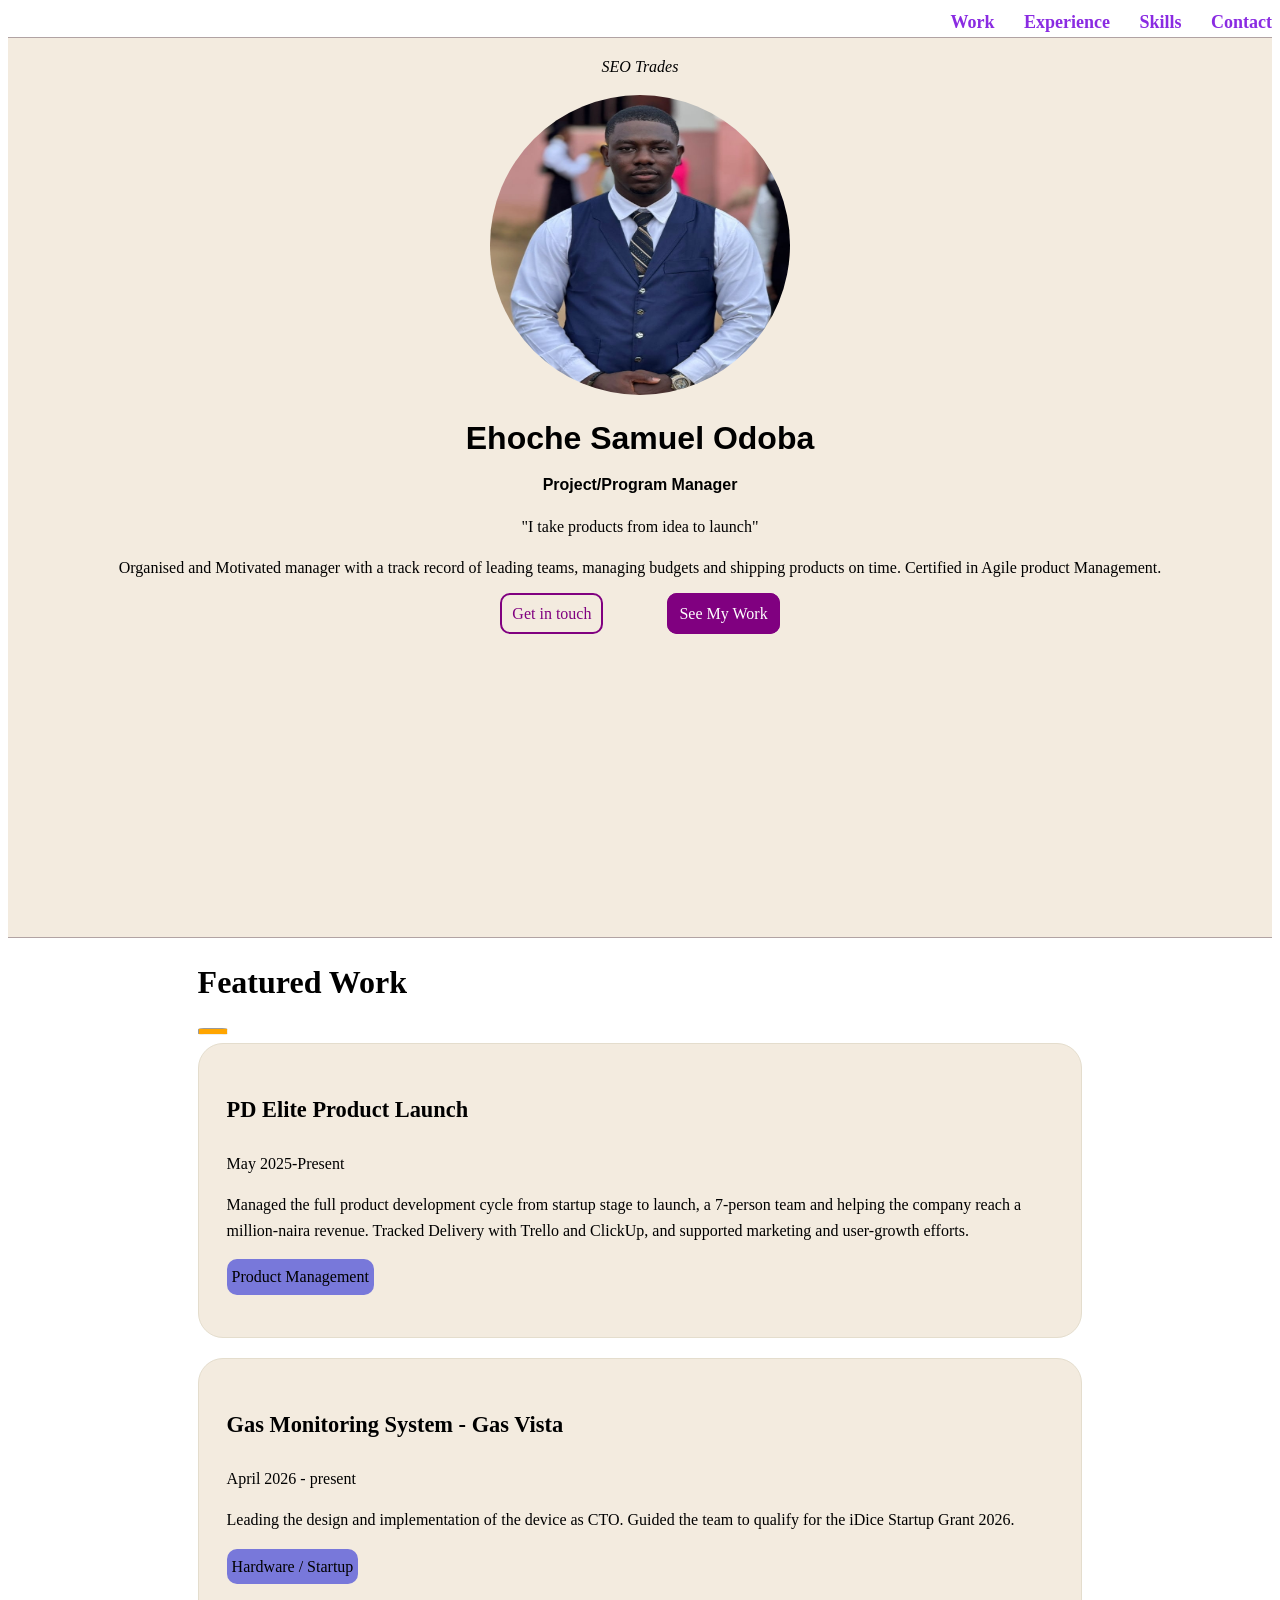
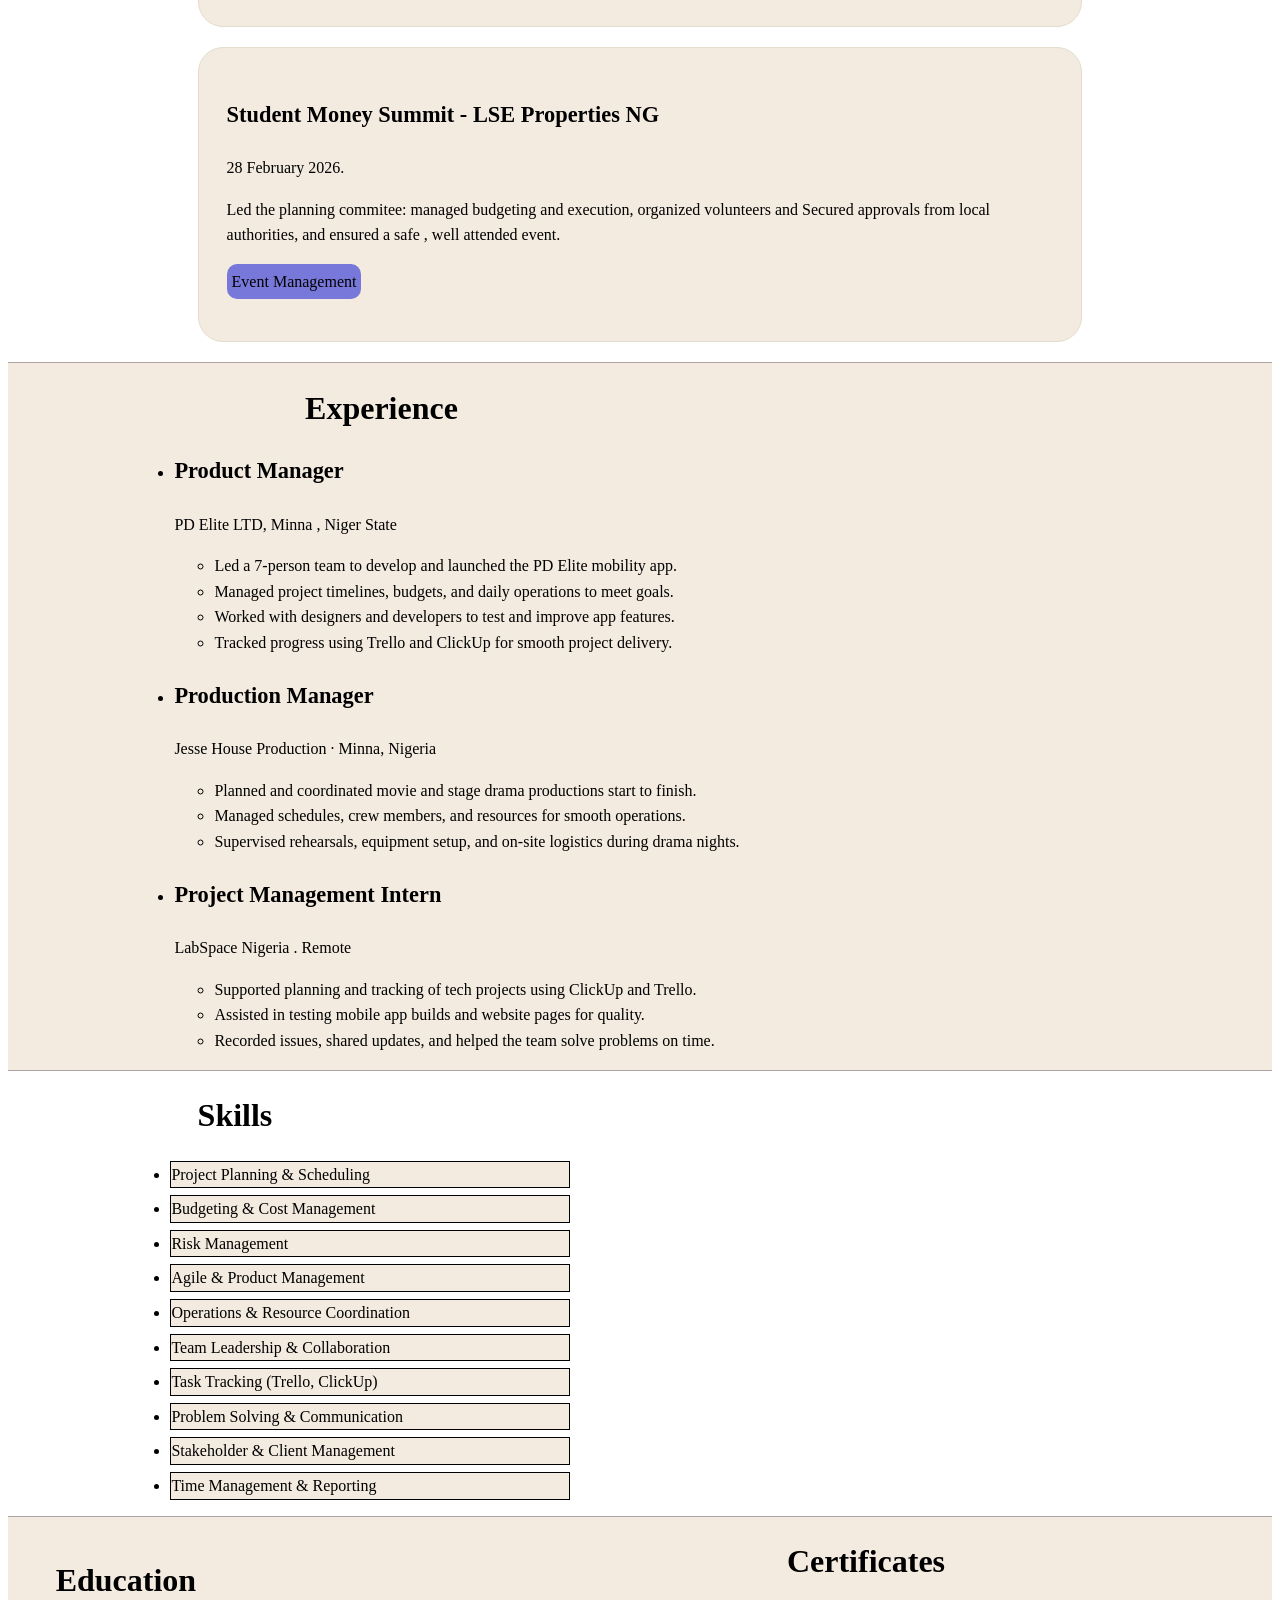
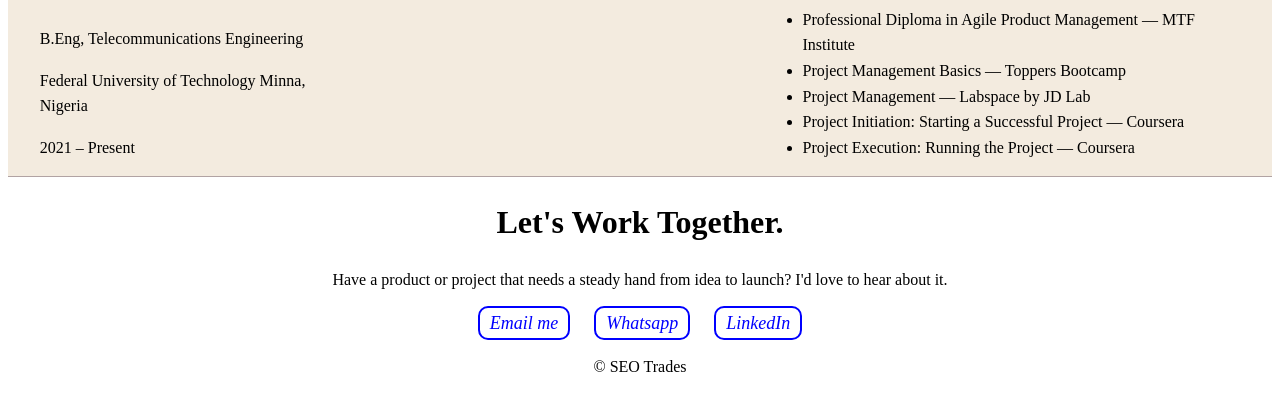
<file: Sammy's Portfolio/index.html>
<!DOCTYPE html>
<html lang="en">

<head>
    <meta charset="UTF-8">
    <meta name="viewport" content="width=device-width, initial-scale=1.0">
    <title>SEO Trades Portfolio Website</title>
    <link rel="stylesheet" href="porfolio.css">
</head>

<body>
    <header class="nav-bar">
        <nav>
            <a href="#work">Work</a>
            <a href="#experience">Experience</a>
            <a href="#skills">Skills</a>
            <a href="#contact">Contact</a>
        </nav>

    </header>
    
    <main>
        <section class="site-header">
            <article class="logo-head">
                <p class="trademark">SEO Trades</p>
                <img class="logo-image" src="assets/IMG_20260904_233601.jpg" alt="The Investor">
                <h2 class="name">Ehoche Samuel Odoba</h2>
                <p class="title">Project/Program Manager</p>
                <p>"I take products from idea to launch"</p>
            </article>
            <p class="projects">Organised and Motivated manager with a track record of leading teams, managing budgets
                and shipping products on time. Certified in Agile product Management.
            </p>
            <article class="art">
                <a href="#contact" class="work-button">Get in touch</a>
                <a href="#work" class="contact-button">See My Work</a>
            </article>
        </section>
        
        <section id="work">
            <div class="wrap">

                <h2 class="section">Featured Work</h2>
                <hr class="lining">
                <article class="project-card">
                    <div class="project-head">
                        <h3>PD Elite Product Launch</h3>
                        <p class="project-date">May 2025-Present</p>
                    </div>
                    <p>
                        Managed the full product development cycle from startup stage to launch, a
                        7-person team and helping the company reach a million-naira revenue. Tracked Delivery
                        with Trello and ClickUp, and supported marketing and user-growth efforts.
                    </p>
                    <p class="project-tag">Product Management</p>
                </article>
                <article class="project-card">
                    <div class="project-head">
                        <h3>Gas Monitoring System - Gas Vista </h3>
                        <p class="project-date">April 2026 - present</p>
                    </div>
                    <p>
                        Leading the design and implementation of the device as CTO. Guided the team to qualify for the
                        iDice Startup Grant 2026.
                    </p>
                    <p class="project-tag">Hardware / Startup</p>
                </article>
                <article class="project-card">
                    <div class="project-head">
                        <h3>Student Money Summit - LSE Properties NG</h3>
                        <p class="project-date">28 February 2026.</p>
                    </div>
                    <p>Led the planning commitee: managed budgeting and execution, organized volunteers and Secured
                        approvals from local authorities, and ensured a safe , well attended event.</p>
                    <p class="project-tag">Event Management</p>
                </article>
            </div>
        </section>
        
        <section id="experience">
            <div class="wraped">
                <h2 class="section">Experience</h2>
                <ol>
                    <li>
                        <h3>Product Manager</h3>
                        <p>PD Elite LTD, Minna , Niger State</p>
                        <ul>
                            <li>Led a 7-person team to develop and launched the PD Elite mobility app.</li>
                            <li>Managed project timelines, budgets, and daily operations to meet goals.</li>
                            <li>Worked with designers and developers to test and improve app features.</li>
                            <li>Tracked progress using Trello and ClickUp for smooth project delivery.</li>
                        </ul>
                    </li>
                    <li>
                        <h3>Production Manager</h3>
                        <p>Jesse House Production · Minna, Nigeria</p>
                        <ul>
                            <li>Planned and coordinated movie and stage drama productions start to finish.</li>
                            <li>Managed schedules, crew members, and resources for smooth operations.</li>
                            <li>Supervised rehearsals, equipment setup, and on-site logistics during drama nights.</li>
                        </ul>
                    </li>
                    <li>
                        <h3>Project Management Intern</h3>
                        <p>LabSpace Nigeria . Remote</p>
                        <ul class="listen">
                            <li>Supported planning and tracking of tech projects using ClickUp and Trello.</li>
                            <li>Assisted in testing mobile app builds and website pages for quality.</li>
                            <li>Recorded issues, shared updates, and helped the team solve problems on time.</li>
                        </ul>
                    </li>
                </ol>
            </div>
        </section>
        <section id="skills">
            <div class="wrap">
                <h2 class="section">Skills</h2>
                <ul class="skill-list">
                    <li>Project Planning &amp; Scheduling</li>
                    <li>Budgeting &amp; Cost Management</li>
                    <li>Risk Management</li>
                    <li>Agile &amp; Product Management</li>
                    <li>Operations &amp; Resource Coordination</li>
                    <li>Team Leadership &amp; Collaboration</li>
                    <li>Task Tracking (Trello, ClickUp)</li>
                    <li>Problem Solving &amp; Communication</li>
                    <li>Stakeholder &amp; Client Management</li>
                    <li>Time Management &amp; Reporting</li>
                </ul>
            </div>
        </section>
        <section class="education">
            <article class="educating">
                <h2 class="section">Education</h2>
                <div class="university">
                    <p>B.Eng, Telecommunications Engineering</p>
                    <p>Federal University of Technology Minna, Nigeria</p>
                    <p>2021 – Present</p>
                </div>

            </article>
            <article class="certification">
                <h2 class="section">Certificates</h2>
                <div class="certificate">
                    <ul>
                        <li>Professional Diploma in Agile Product Management — MTF Institute</li>
                        <li>Project Management Basics — Toppers Bootcamp</li>
                        <li>Project Management — Labspace by JD Lab</li>
                        <li>Project Initiation: Starting a Successful Project — Coursera</li>
                        <li>Project Execution: Running the Project — Coursera</li>
                    </ul>
                </div>

            </article>
        </section>
    </main>
    <footer>
        <section id="contact">
            <h2 >Let's Work Together.</h2>
            <p>Have a product or project that needs a steady hand from idea to launch? I'd love to hear about it.</p>
            <address>
                <a class="email" href="mailto:ehocheodoba19@gmail.com">Email me</a>
                <a class="number" href="https://wa.me/2349029244231">Whatsapp</a>
                <a class="linkedin" href="https://www.linkedin.com/in/ehoche-samuel-odoba-4342b1263?utm_source=share_via&utm_content=profile&utm_medium=member_android">LinkedIn</a>
            </address>
        </section>
        <p>&copy; SEO Trades</p>
    </footer>
</body>

</html>
</file>
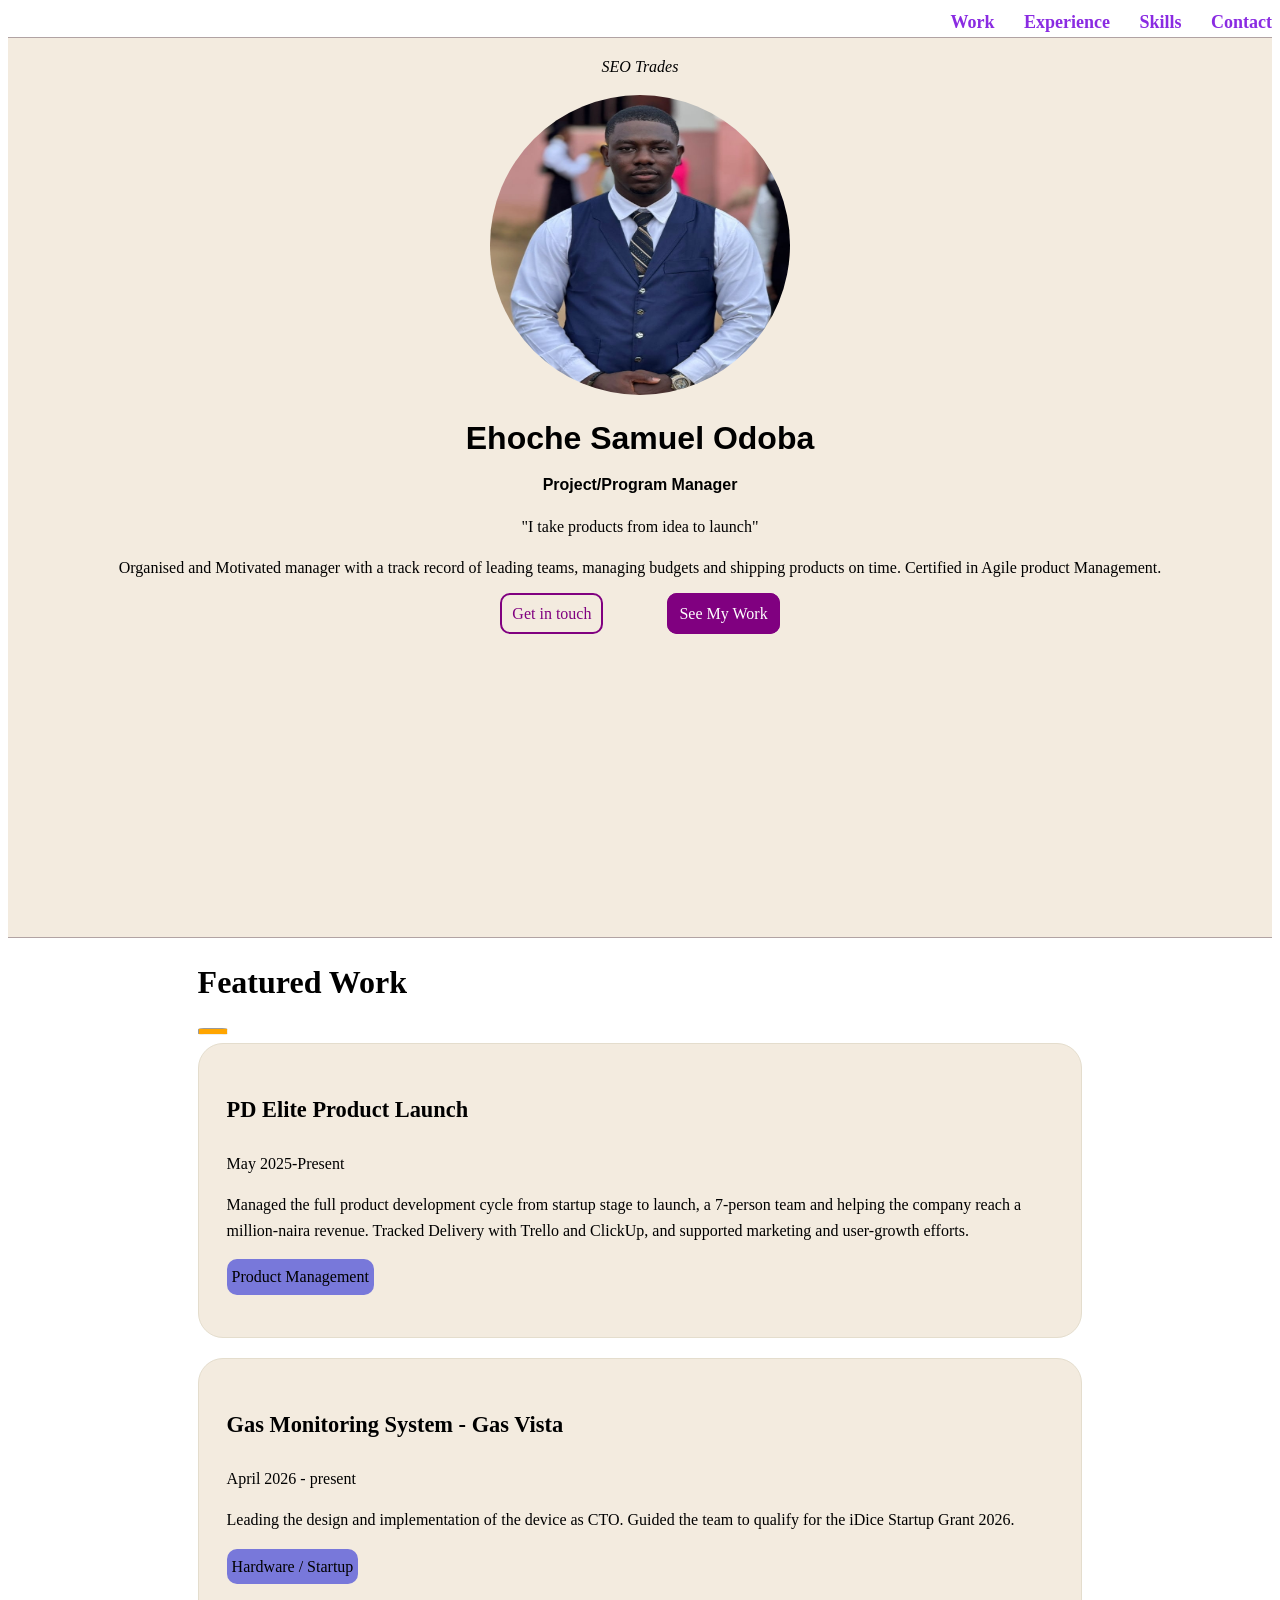
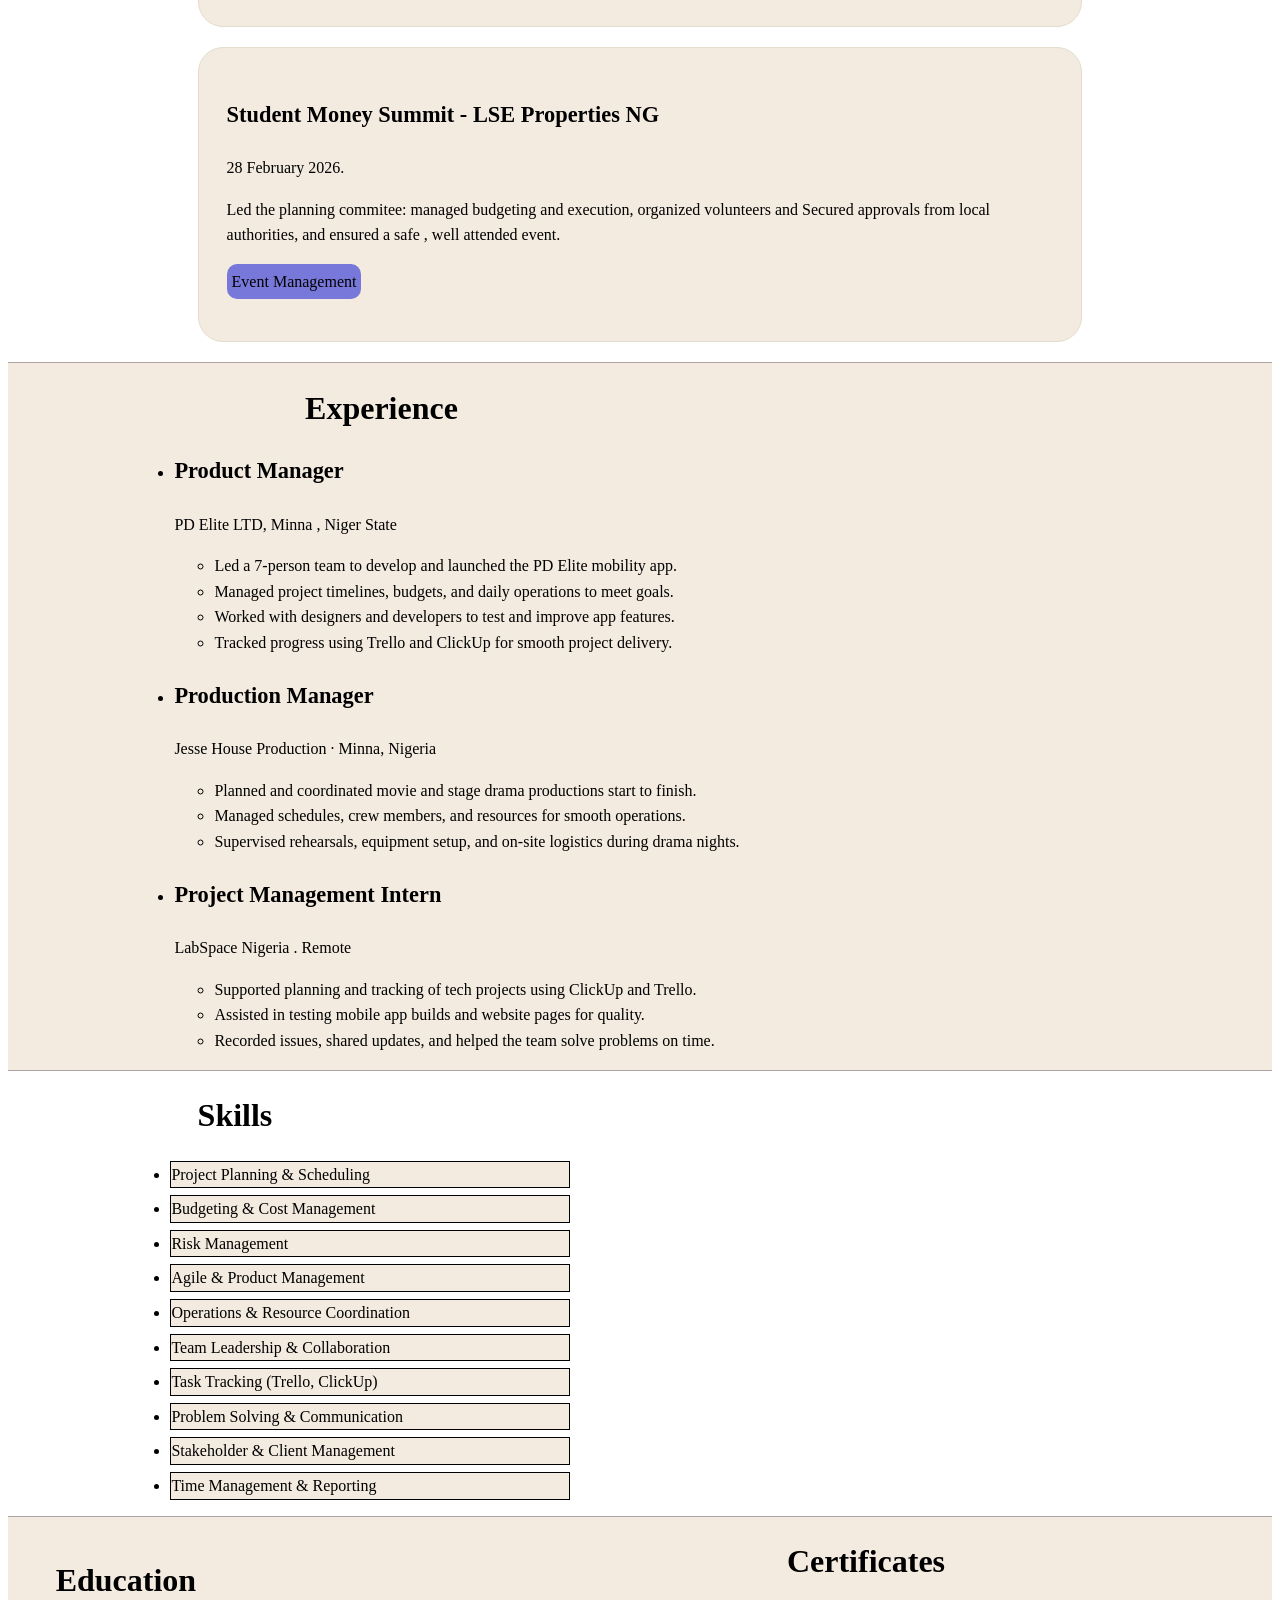
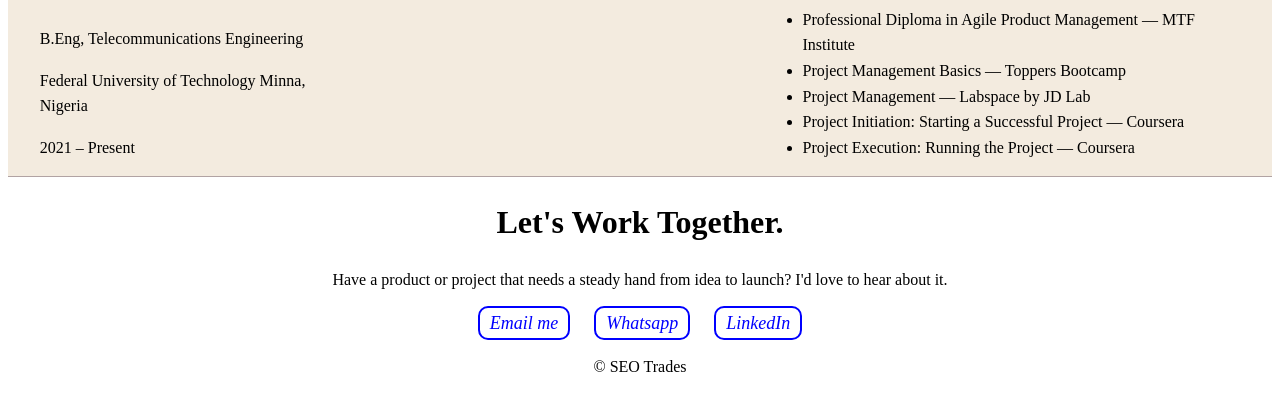
<file: Sammy's Portfolio/portfolio.html>
<!DOCTYPE html>
<html lang="en">

<head>
    <meta charset="UTF-8">
    <meta name="viewport" content="width=device-width, initial-scale=1.0">
    <title>SEO Trades Portfolio Website</title>
    <link rel="stylesheet" href="porfolio.css">
</head>

<body>
    <header class="nav-bar">
        <nav>
            <a href="#work">Work</a>
            <a href="#experience">Experience</a>
            <a href="#skills">Skills</a>
            <a href="#contact">Contact</a>
        </nav>

    </header>
    
    <main>
        <section class="site-header">
            <article class="logo-head">
                <p class="trademark">SEO Trades</p>
                <img class="logo-image" src="assets/IMG_20260904_233601.jpg" alt="The Investor">
                <h2 class="name">Ehoche Samuel Odoba</h2>
                <p class="title">Project/Program Manager</p>
                <p>"I take products from idea to launch"</p>
            </article>
            <p class="projects">Organised and Motivated manager with a track record of leading teams, managing budgets
                and shipping products on time. Certified in Agile product Management.
            </p>
            <article class="art">
                <a href="#contact" class="work-button">Get in touch</a>
                <a href="#work" class="contact-button">See My Work</a>
            </article>
        </section>
        
        <section id="work">
            <div class="wrap">

                <h2 class="section">Featured Work</h2>
                <hr class="lining">
                <article class="project-card">
                    <div class="project-head">
                        <h3>PD Elite Product Launch</h3>
                        <p class="project-date">May 2025-Present</p>
                    </div>
                    <p>
                        Managed the full product development cycle from startup stage to launch, a
                        7-person team and helping the company reach a million-naira revenue. Tracked Delivery
                        with Trello and ClickUp, and supported marketing and user-growth efforts.
                    </p>
                    <p class="project-tag">Product Management</p>
                </article>
                <article class="project-card">
                    <div class="project-head">
                        <h3>Gas Monitoring System - Gas Vista </h3>
                        <p class="project-date">April 2026 - present</p>
                    </div>
                    <p>
                        Leading the design and implementation of the device as CTO. Guided the team to qualify for the
                        iDice Startup Grant 2026.
                    </p>
                    <p class="project-tag">Hardware / Startup</p>
                </article>
                <article class="project-card">
                    <div class="project-head">
                        <h3>Student Money Summit - LSE Properties NG</h3>
                        <p class="project-date">28 February 2026.</p>
                    </div>
                    <p>Led the planning commitee: managed budgeting and execution, organized volunteers and Secured
                        approvals from local authorities, and ensured a safe , well attended event.</p>
                    <p class="project-tag">Event Management</p>
                </article>
            </div>
        </section>
        
        <section id="experience">
            <div class="wraped">
                <h2 class="section">Experience</h2>
                <ol>
                    <li>
                        <h3>Product Manager</h3>
                        <p>PD Elite LTD, Minna , Niger State</p>
                        <ul>
                            <li>Led a 7-person team to develop and launched the PD Elite mobility app.</li>
                            <li>Managed project timelines, budgets, and daily operations to meet goals.</li>
                            <li>Worked with designers and developers to test and improve app features.</li>
                            <li>Tracked progress using Trello and ClickUp for smooth project delivery.</li>
                        </ul>
                    </li>
                    <li>
                        <h3>Production Manager</h3>
                        <p>Jesse House Production · Minna, Nigeria</p>
                        <ul>
                            <li>Planned and coordinated movie and stage drama productions start to finish.</li>
                            <li>Managed schedules, crew members, and resources for smooth operations.</li>
                            <li>Supervised rehearsals, equipment setup, and on-site logistics during drama nights.</li>
                        </ul>
                    </li>
                    <li>
                        <h3>Project Management Intern</h3>
                        <p>LabSpace Nigeria . Remote</p>
                        <ul class="listen">
                            <li>Supported planning and tracking of tech projects using ClickUp and Trello.</li>
                            <li>Assisted in testing mobile app builds and website pages for quality.</li>
                            <li>Recorded issues, shared updates, and helped the team solve problems on time.</li>
                        </ul>
                    </li>
                </ol>
            </div>
        </section>
        <section id="skills">
            <div class="wrap">
                <h2 class="section">Skills</h2>
                <ul class="skill-list">
                    <li>Project Planning &amp; Scheduling</li>
                    <li>Budgeting &amp; Cost Management</li>
                    <li>Risk Management</li>
                    <li>Agile &amp; Product Management</li>
                    <li>Operations &amp; Resource Coordination</li>
                    <li>Team Leadership &amp; Collaboration</li>
                    <li>Task Tracking (Trello, ClickUp)</li>
                    <li>Problem Solving &amp; Communication</li>
                    <li>Stakeholder &amp; Client Management</li>
                    <li>Time Management &amp; Reporting</li>
                </ul>
            </div>
        </section>
        <section class="education">
            <article class="educating">
                <h2 class="section">Education</h2>
                <div class="university">
                    <p>B.Eng, Telecommunications Engineering</p>
                    <p>Federal University of Technology Minna, Nigeria</p>
                    <p>2021 – Present</p>
                </div>

            </article>
            <article class="certification">
                <h2 class="section">Certificates</h2>
                <div class="certificate">
                    <ul>
                        <li>Professional Diploma in Agile Product Management — MTF Institute</li>
                        <li>Project Management Basics — Toppers Bootcamp</li>
                        <li>Project Management — Labspace by JD Lab</li>
                        <li>Project Initiation: Starting a Successful Project — Coursera</li>
                        <li>Project Execution: Running the Project — Coursera</li>
                    </ul>
                </div>

            </article>
        </section>
    </main>
    <footer>
        <section id="contact">
            <h2 >Let's Work Together.</h2>
            <p>Have a product or project that needs a steady hand from idea to launch? I'd love to hear about it.</p>
            <address>
                <a class="email" href="mailto:ehocheodoba19@gmail.com">Email me</a>
                <a class="number" href="https://wa.me/2349029244231">Whatsapp</a>
                <a class="linkedin" href="https://www.linkedin.com/in/ehoche-samuel-odoba-4342b1263?utm_source=share_via&utm_content=profile&utm_medium=member_android">LinkedIn</a>
            </address>
        </section>
        <p>&copy; SEO Trades</p>
    </footer>
</body>

</html>
</file>
<file: Sammy's Portfolio/porfolio.css>
/* head section oooooo*/
.logo-head {
    text-align: center;
}

.logo-image {
    width: 60vw;
    height: 60vh;
    border-radius: 50%;
    max-width: 300px;
    max-height: 300px;
}

* {

    box-sizing: border-box;
}

html {
    scroll-behavior: smooth;
}

body {
    line-height: 1.6;

}

a {
    text-decoration: none;
    color: blueviolet;
}

.site-header {

    background-color: rgb(243, 235, 223);
    height: 100vh;
    border-top: 1px solid rgb(177, 163, 163);
    min-height: 100vh;
    height: 600px;

}

#work {
    border-top: 1px solid rgb(177, 163, 163);
    background-color: white;
}

#experience {
    border-top: 1px solid rgb(177, 163, 163);
    background-color: rgb(243, 235, 223);
    border-bottom: 1px solid rgb(177, 163, 163);

}

#skills {
    background-color: #fff;
    border-bottom: 1px solid rgb(177, 163, 163);
}
#contact {
    border-top:  1px solid rgb(177, 163, 163) ;
}
.projects {
    text-align: center;
}

.nav-bar {
    text-align: right;

    font-size: large;
}

nav a {
    padding-left: 25px;
    font-weight: bold;
}

nav a:hover {
    color: orange;
}

.trademark {
    font-style: italic;
}

.title {
    font-weight: bold;
    font-family: Arial, Helvetica, sans-serif;
}

.work-button {
    border: 2px solid purple;
    margin-right: 30px;
    padding: 10px;
    border-radius: 10px;
    color: purple;
    margin-bottom: 20px;
}

.work-button:hover {
    color: white;
    background-color: purple;
    border: 2px solid black;
}

.work-button:active {
    color: red;
}

.contact-button {
    margin-left: 30px;
    color: white;
    background-color: purple;
    padding: 10px;
    border-radius: 10px;
    border: 2px solid purple;
}

.contact-button:hover {
    color: purple;
    border: 2px solid blue;
    background-color: orange;
}

.art {
    text-align: center;
    margin-top: 20px;
}

.name {
    font-family: Arial, Helvetica, sans-serif;
    color: black;
    font-weight: bolder;
}

.lining {
    width: 30px;
    height: 7px;
    min-height: 7px;
    color: orange;
    background-color: orange;
    border-radius: 20%;
    margin-left: 15%;
}



.project-card {
    background: rgb(243, 235, 223);
    border: 1px solid #e4ddcd;
    border-radius: 25px;
    padding: 26px 28px;
    margin-bottom: 20px;
    max-width: 70%;
    margin-left: 15%;
    margin-right: 15%;
}

.project-tag {
    background-color: rgb(120, 120, 218);
    width: fit-content;
    padding: 5px;
    border-radius: 10px;
}

h1,
h2,
h3 {
    font-family: 'Fraunces', Georgia, serif;
    font-weight: bolder;

}

h2 {
    font-size: 2em;
    line-height: normal;
}

.name {
    line-height: 0.5;
}

h3 {
    font-size: 1.4em;
}

ol {
    list-style: disc;
}

.wraped {
    padding-left: 10%;
}

ul .skill-list {
    list-style-type: none;
}



.skill-list>li {
    border: 1px solid black;

    background-color: rgb(243, 235, 223);
    margin-bottom: 7px;
    max-width: 400px;
    margin-left: 10%;
}

.section {
    padding-left: 15%;
}

.email,
.number,
.linkedin {
    color: blue;
    font-size: 18px;

}

.email {
    padding: 5px 10px;
    border: 2px solid blue;
    border-radius: 10px;
}

.email:hover {
    color: white;
    border-radius: 10px;
    background-color: blue;
    border: 2px solid black;
}

.email:active {
    color: red;
}

.number {
    padding: 5px 10px;
    border: 2px solid blue;
    margin-left: 20px;
    border-radius: 10px;
}

.number:hover {
    color: white;
    border-radius: 10px;
    background-color: blue;
    border: 2px solid black;
}

.number:active {
    color: red;
}

.linkedin {
    margin-left: 20px;
    padding: 5px 10px;
    border: 2px solid blue;
    max-width: fit-content;
    border-radius: 10px;
}

.linkedin:hover {
    color: white;
    border-radius: 10px;
    background-color: blue;
    border: 2px solid black;
}

.linkedin:active {
    color: red;
}

.university {
    padding-left: 10%;
}

.certificate {
    padding-left: 10%;
}
.certification , .educating {
    display: inline-block;
}
.certification {
   margin-left: 30vw; 
}
.education {
    width:100%;
     background-color: rgb(243, 235, 223);
}
footer {
    text-align: center;
}
</file>
